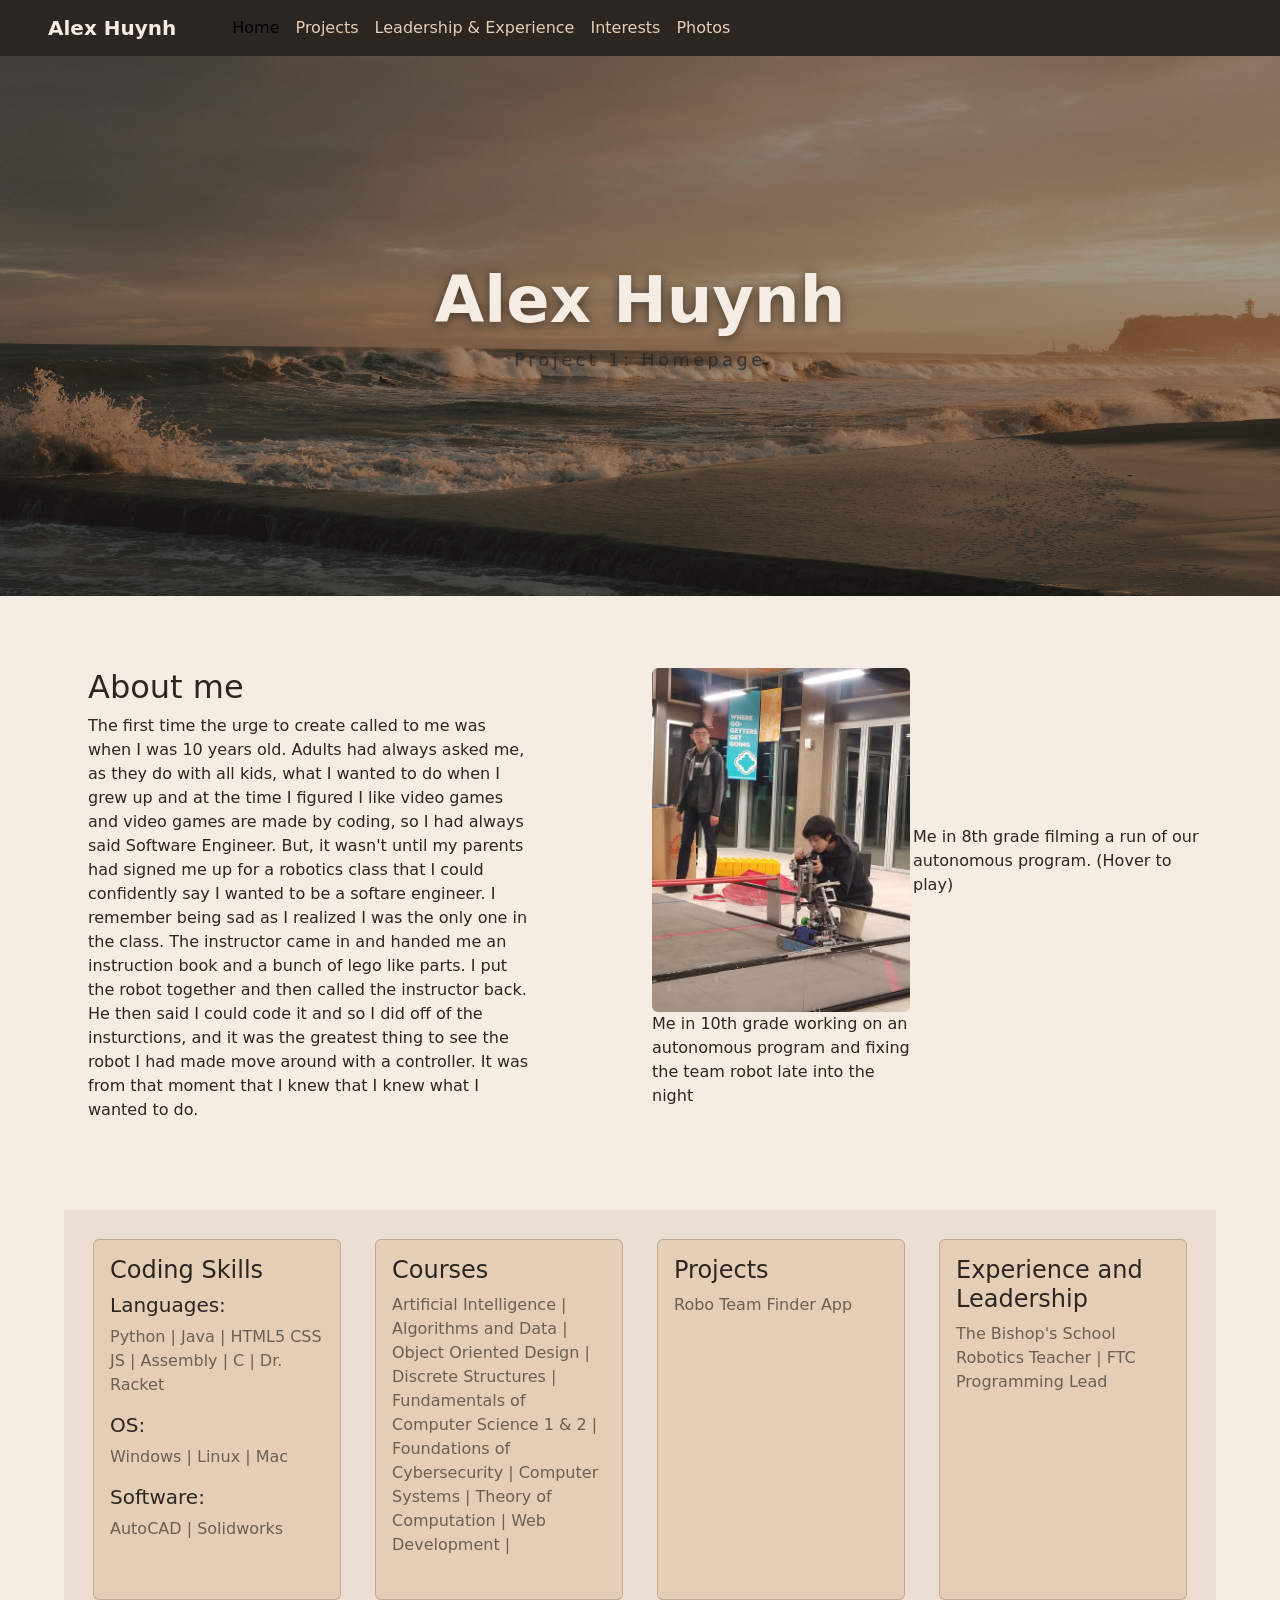
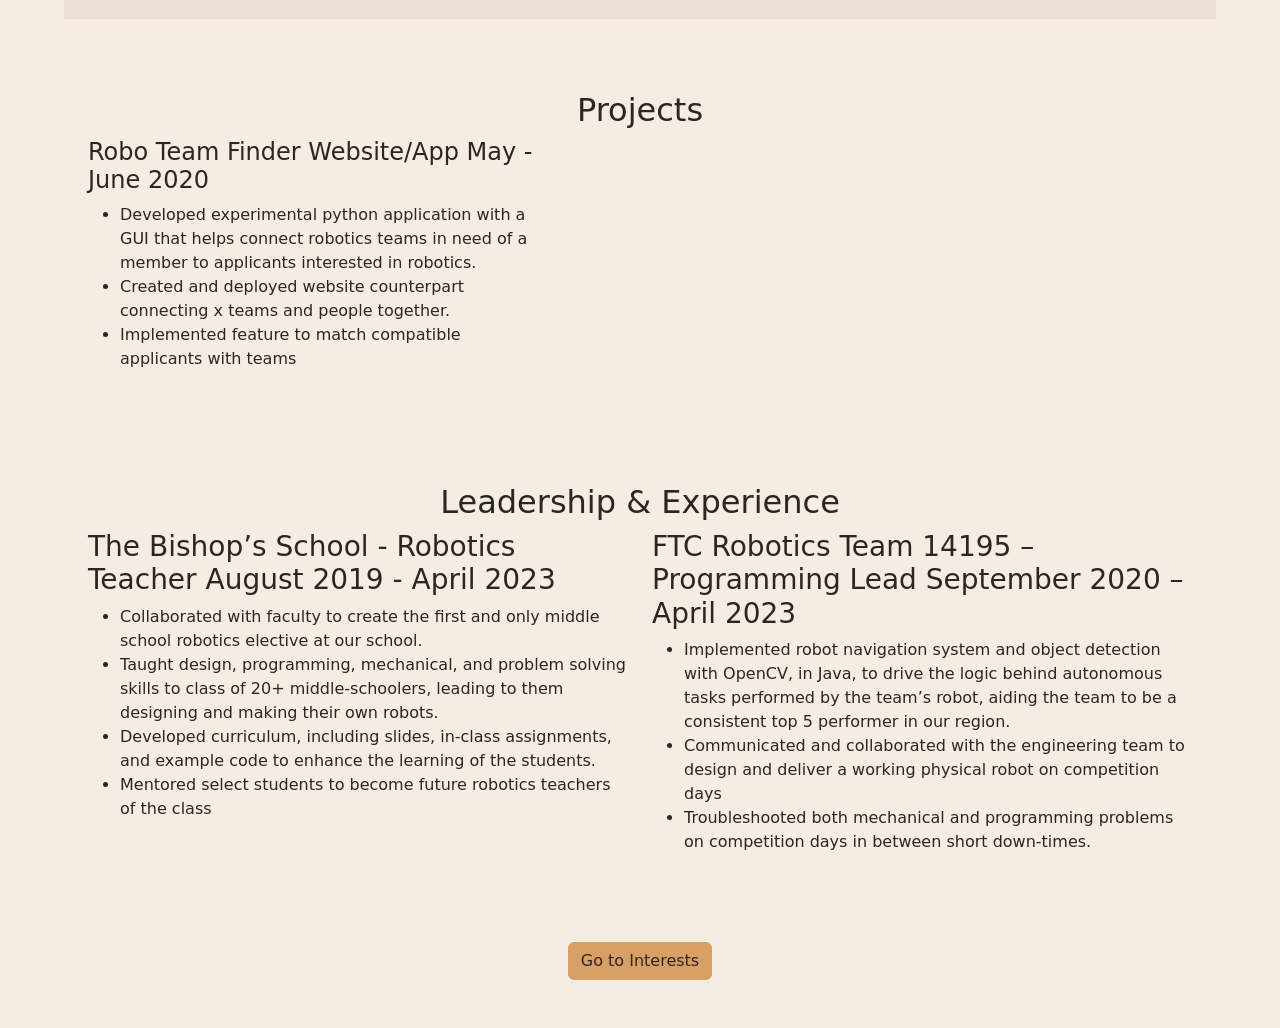
<file: index.html>
<!doctype html>
<html lang="en">
  <head>
    <!-- Required meta tags -->
    <meta charset="utf-8">
    <meta name="viewport" content="width=device-width, initial-scale=1">

    <!-- Bootstrap CSS -->
    <link href="https://cdn.jsdelivr.net/npm/bootstrap@5.0.2/dist/css/bootstrap.min.css" rel="stylesheet" integrity="sha384-EVSTQN3/azprG1Anm3QDgpJLIm9Nao0Yz1ztcQTwFspd3yD65VohhpuuCOmLASjC" crossorigin="anonymous">
    <link href="styles/index.css" rel="stylesheet">
    <title>Alex Huynh Homepage</title>
  </head>
  <body>
    <!-- Navbar -->
    <nav class="mynav navbar navbar-expand-lg">
        <a class="navbar-brand mx-5" href="index.html">Alex Huynh</a>
        <button class="navbar-toggler" type="button" data-bs-toggle="collapse" data-bs-target="#navbarNavAltMarkup" aria-controls="navbarNavAltMarkup" aria-expanded="false" aria-label="Toggle navigation">
            <span class="navbar-toggler-icon"></span>
        </button>
        <div class="collapse navbar-collapse" id="navbarNavAltMarkup">
            <div class="navbar-nav">
                <a class="nav-item nav-link active" href="#">Home</a>
                <a class="nav-item nav-link" href="#projects">Projects</a>
                <a class="nav-item nav-link" href="#l-and-e">Leadership & Experience</a>
                <a class="nav-item nav-link" href="interests.html">Interests</a>
                <a class="nav-item nav-link" href="photos.html">Photos</a>
            </div>
        </div>
    </nav>

    <!-- \Navbar -->
    <div class="container-fluid header-banner text-center d-flex flex-column justify-content-center align-items-center">
        <h1 class="display-3 fw-bold">Alex Huynh</h1>
        <p class="lead text-muted">Project 1: Homepage</p>
    </div>
    
    <!-- About Me -->
    <div class ="container holder my-5">
        <div class = "row g-4">
            <div class = "col-md-5">
                <h2>About me</h2>
                <p>The first time the urge to create called to me was when I was 10 years old.
                     Adults had always asked me, as they do with all kids, what I wanted to do when I grew up and at the time I figured I like video games
                      and video games are made by coding, so I had always said Software Engineer. But, it wasn't until 
                      my parents had signed me up for a robotics class that I could confidently say I wanted to be a softare engineer. I remember being sad as I realized
                      I was the only one in the class. The instructor came in and handed me an instruction book and a bunch of lego like parts. I put the robot together and then
                      called the instructor back. He then said I could code it and so I did off of the insturctions, and it was the greatest thing to see the robot I had made move around
                      with a controller. It was from that moment that I knew that I knew what I wanted to do.
                    </p>
            </div>
            
            <div class = "col-md-3 offset-md-1 justify-content-center d-flex">
                <figure>
                <img class = "w-100 rounded" src="media/homepage/late-night.jpg">
                <figcaption>Me in 10th grade working on an autonomous program and fixing the team robot late into the night</figcaption>
                </figure>
            </div>
            <div class = "col-md-3 justify-content-center d-flex">
                <figure>
                <video id="robotics-vid" class="w-60 rounded" src="media/homepage/robotics.mov" muted loop playsinline></video>
                <figcaption>Me in 8th grade filming a run of our autonomous program. (Hover to play)</figcaption>
                </figure>
            </div>
            
            

        </div>
    </div>
    <!--Card Holder-->
    <div class ="container card-holder my-5">
        <div class ="row g-4 justify-content-center">
            <!--Skills-->
            <div class = "col-md-3">
                <div class ="card h-100">
                    <div class = "card-body">
                        <h4 class = "card-title">
                            Coding Skills
                        </h4>
                        <div class = "card-text">
                            <h5>Languages:</h5>
                            <p>Python | Java | HTML5 CSS JS | Assembly | C | Dr. Racket</p>
                            <h5>OS:</h5>
                            <p>Windows | Linux | Mac</p>
                            <h5>Software:</h5>
                            <p>AutoCAD | Solidworks</p>
                        </div>
                    </div>
                </div>
            </div>
            <!--Courses-->
            <div class = "col-md-3">
                <div class = "card h-100">
                    <div class = "card-body">
                        <h4 class = "card-title">
                            Courses
                        </h4>
                        <div class = "card-text">
                            <p>
                                Artificial Intelligence | Algorithms and Data | Object Oriented Design 
                                | Discrete Structures | Fundamentals of Computer Science 1 & 2 | Foundations of Cybersecurity | Computer Systems 
                                | Theory of Computation | Web Development | 
                            </p>
                        </div>
                    </div>
                </div>
            </div>
            <!--Projects-->
            <div class = "col-md-3">
                <div class ="card h-100">
                    <div class = "card-body">
                        <h4 class = "card-title">
                            Projects
                        </h4>
                        <div class = "card-text">
                            <p>
                                Robo Team Finder App
                            </p>
                        </div>
                    </div>

                </div>
                
            </div>
            <!--Experience and Leadership-->
            <div class = "col-md-3">
                <div class = "card h-100">
                    <div class = "card-body">
                        <h4 class = "card-title">
                            Experience and Leadership
                        </h4>
                        <div class = "card-text">
                            <p>The Bishop's School Robotics Teacher | FTC Programming Lead</p>

                        </div>
                    </div>
                </div>
            </div>
        </div>
    </div>
    <!-- Projects -->
    <div class ="container holder my-5">
        <!--Label-->
        <div class = "row g-4">
            <h2 id="projects" class="text-center">Projects</h2>
        </div>
        <!--Body-->
        <div class = "row g-4">
            <div class = "col-md-5">
                <h4>Robo Team Finder Website/App May - June 2020</h4>
                <ul>
                    <li>Developed experimental python application with a GUI that helps connect robotics teams in need of a member to 
applicants interested in robotics.</li>
                    <li>Created and deployed website counterpart connecting x teams and people together.</li>
                    <li>Implemented feature to match compatible applicants with teams</li>
                </ul>
            </div>
            <div class = "col-md-3 offset-md-3">
            </div>
        </div>
    </div>
    <!--Leadership and Experience-->
    <div class ="container holder my-5">
        <!--Label-->
        <div class = "row g-4">
            <h2 id = "l-and-e" class="text-center">Leadership & Experience</h2>
        </div>
        <!--Body-->
        <div class = "row g-4">
            <div class = "col-md-6">
                <h3>The Bishop’s School - Robotics Teacher August 2019 - April 2023</h2>
                <ul>
                    <li>Collaborated with faculty to create the first and only middle school robotics elective at our school.</li>
                    <li>Taught design, programming, mechanical, and problem solving skills to class of 20+ middle-schoolers, 
leading to them designing and making their own robots.

                    </li>
                    <li>Developed curriculum, including slides, in-class assignments, and example code to enhance the learning 
of the students.</li> 
<li>
Mentored select students to become future robotics teachers of the class</li>


                </ul>
            </div>
            <div class = "col-md-6">
                <h3>FTC Robotics Team 14195 – Programming Lead September 2020 – April 2023</h4>
<ul><li>Implemented robot navigation system and object detection with OpenCV, in Java, to drive the logic 
behind autonomous tasks performed by the team’s robot, aiding the team to be a consistent top 5
performer in our region.</li>
<li>Communicated and collaborated with the engineering team to design and deliver a working physical 
robot on competition days</li>
<li>Troubleshooted both mechanical and programming problems on competition days in between short 
down-times.</li>
</ul>

            </div>
        </div>
    </div>
    <div class="container justify-content-center align-items-center d-flex my-5">
        <a class="btn btn-primary" href="interests.html" role="button">Go to Interests</a>
    </div>
    <!-- Option 1: Bootstrap Bundle with Popper -->
    <script src="https://cdn.jsdelivr.net/npm/bootstrap@5.0.2/dist/js/bootstrap.bundle.min.js" integrity="sha384-MrcW6ZMFYlzcLA8Nl+NtUVF0sA7MsXsP1UyJoMp4YLEuNSfAP+JcXn/tWtIaxVXM" crossorigin="anonymous"></script>
    <script src="js/index.js"></script>
</body>
</html>
</file>
<file: styles/index.css>
:root {
	--back-color: #F5EDE3; /*Background*/
	--head-color: #2B2622; /*Headers*/
	--maintext-color: #6B5F56; /*Text*/
	--clickable-color: #D9A066; /*Clickables*/
	--inner-back-color: #E6CDB5; /*Inner Backgrounds*/
}

body {
	background-color: var(--back-color);
	color: var(--head-color);
}

.mynav {
	background-color: var(--head-color);
}

.mynav .navbar-brand {
	color: var(--back-color);
	font-weight: 700;
}

.mynav .nav-link {
	color: var(--inner-back-color);
}

a {
	color: var(--clickable-color);
}

.text-muted {
	color: #6B5F56;
}

.header-banner {
	background: url('../media/homepage/header.JPG') center / cover no-repeat;
	min-height: 60vh;
	position: relative;
}

.header-banner::before {
	content: "";
	position: absolute;
	inset: 0;
	background: rgba(43, 38, 34, 0.45);
}

.header-banner>* {
	position: relative;
}

.header-banner h1 {
	color: var(--back-color);
	text-shadow: 0 2px 11px rgba(0, 0, 0, 0.5);
}

.header-banner p {
	color: var(--inner-back-color);
  	font-size: 1.1rem;
 	letter-spacing: 0.2em;
  	text-shadow: 0 1px 6px rgba(0, 0, 0, 0.5);
}
.holder {
	max-width: 1700px;
	padding:1.5rem;
	width: 90%;
}
.card-holder {
	background-color: #EADFD2;
	max-width: 1700px;
	padding:1.5rem;
	width: 90%;
}

.card {
	background-color: var(--inner-back-color);
	margin: 5px;
}
.card h5 {
	color:var(--head-color);
}
.card h4 {
	color:var(--head-color);
}
.card p {
	color:var(--maintext-color);
}

.btn-primary {
	background-color: var(--clickable-color);
	border-color: var(--clickable-color);
	color: var(--badge-text-color);
}

.btn-primary:hover,
.btn-primary:focus {
	background-color: var(--inner-back-color);
	border-color: var(--clickable-color);
	color: var(--head-color);
}
</file>
